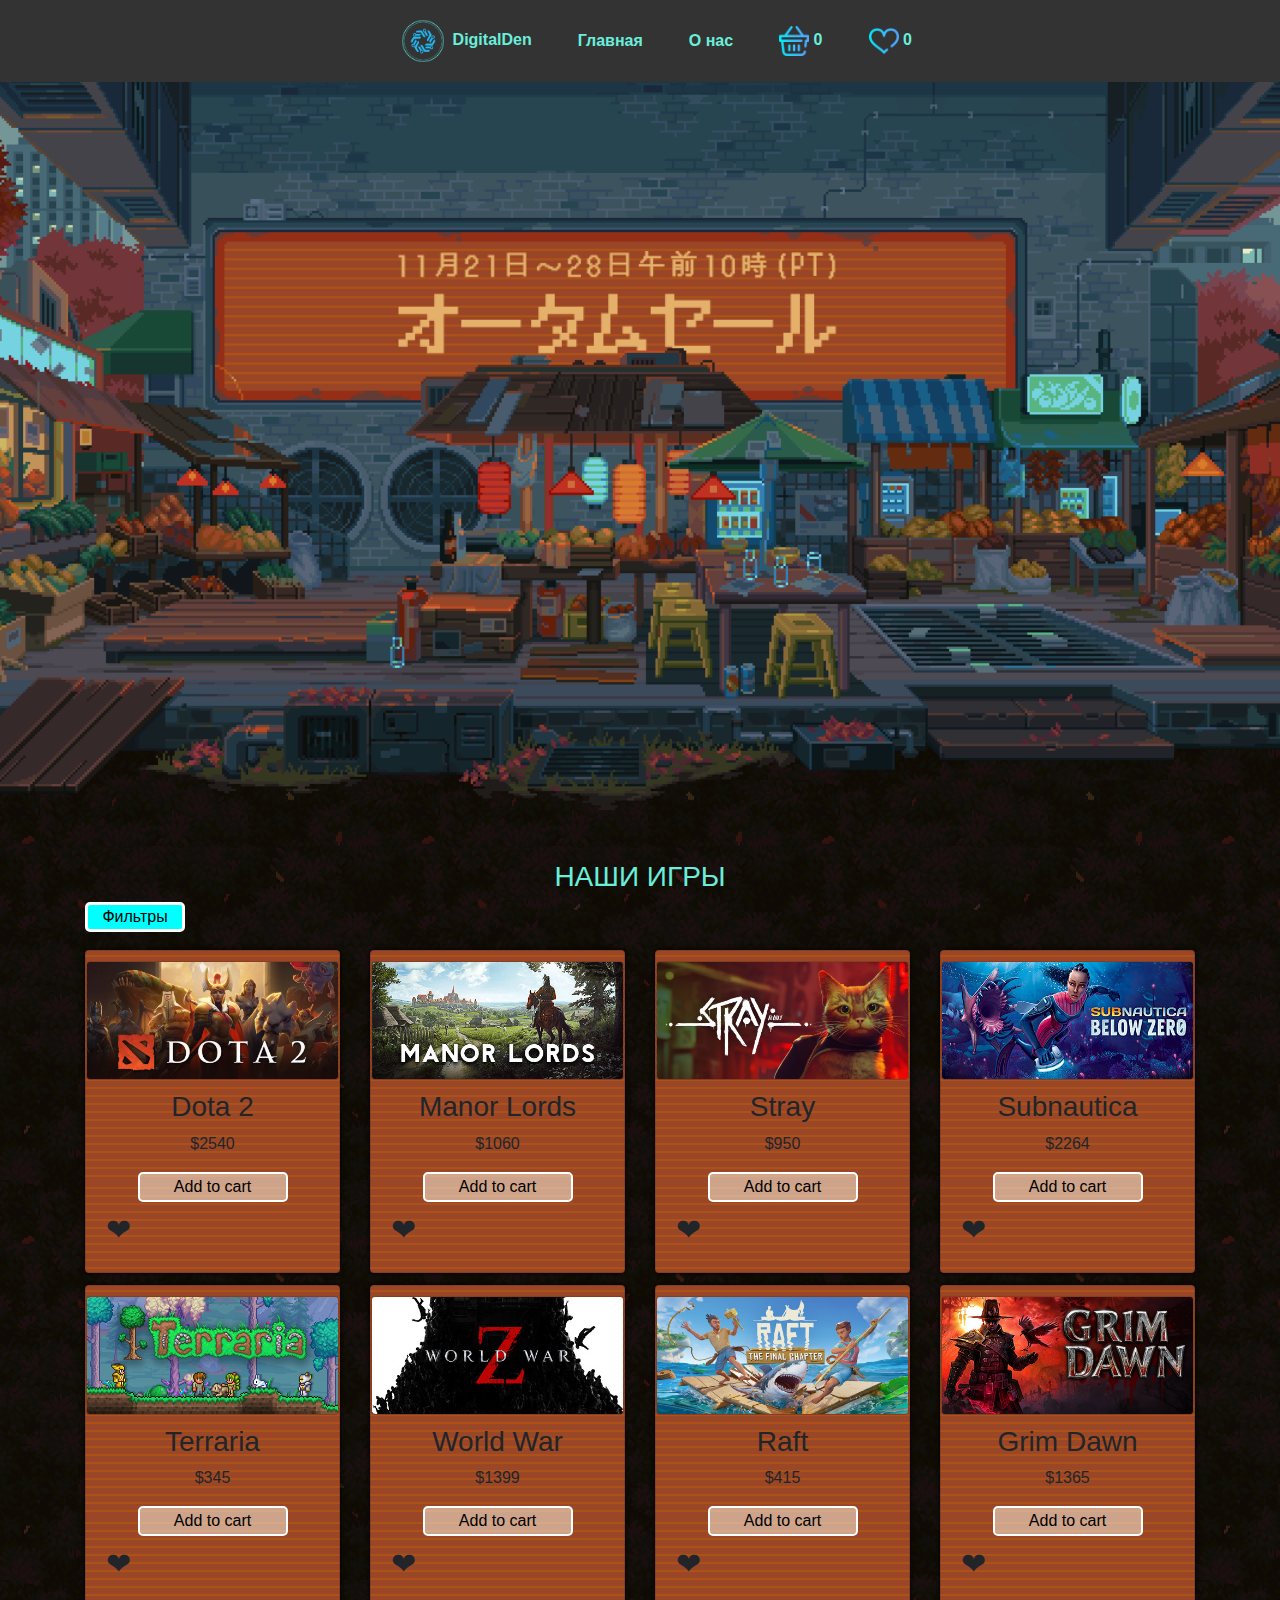
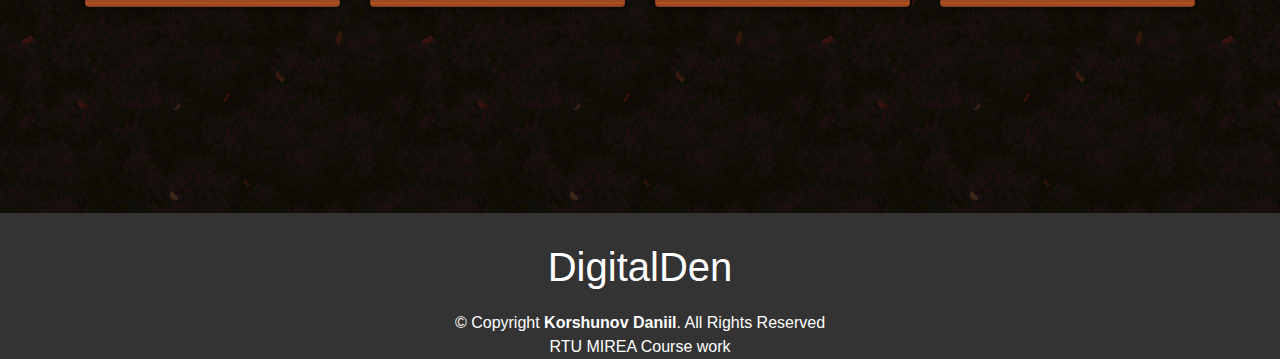
<file: index.html>
<!DOCTYPE html>
<html lang="en">
<head>
    <meta charset="UTF-8">
    <meta http-equiv="X-UA-Compatible" content="IE=edge">
    <meta name="viewport" content="width=device-width, initial-scale=1.0">
    <title>DigitalDen</title>
    <link rel="stylesheet" href="./css/style.css">
    <link rel="stylesheet" href="https://cdn.jsdelivr.net/npm/bootstrap@4.0.0/dist/css/bootstrap.min.css"
          integrity="sha384-Gn5384xqQ1aoWXA+058RXPxPg6fy4IWvTNh0E263XmFcJlSAwiGgFAW/dAiS6JXm" crossorigin="anonymous">
    <script src="https://code.jquery.com/jquery-3.2.1.slim.min.js"
            integrity="sha384-KJ3o2DKtIkvYIK3UENzmM7KCkRr/rE9/Qpg6aAZGJwFDMVNA/GpGFF93hXpG5KkN"
            crossorigin="anonymous"></script>
    <script src="https://cdn.jsdelivr.net/npm/popper.js@1.12.9/dist/umd/popper.min.js"
            integrity="sha384-ApNbgh9B+Y1QKtv3Rn7W3mgPxhU9K/ScQsAP7hUibX39j7fakFPskvXusvfa0b4Q"
            crossorigin="anonymous"></script>
    <script src="https://cdn.jsdelivr.net/npm/bootstrap@4.0.0/dist/js/bootstrap.min.js"
            integrity="sha384-JZR6Spejh4U02d8jOt6vLEHfe/JQGiRRSQQxSfFWpi1MquVdAyjUar5+76PVCmYl"
            crossorigin="anonymous"></script>
    <link href='https://unpkg.com/boxicons@2.1.2/css/boxicons.min.css' rel='stylesheet'>
    <link rel="icon" type="image/png" href="image/favicon.png">
</head>
<body>

<!-- main content -->
<div class="main-content">
    <nav class="navbar navbar-expand-md" id="navbar-color">
        <div class="container">
            <!-- Toggler/collapsible Button -->
            <button class="navbar-toggler" type="button" data-toggle="collapse" data-target="#collapsibleNavbar">
                <span><i><img src="./image/menu.png" alt="" width="30px"></i></span>
            </button>

            <!-- Navbar links and logo -->
            <div class="collapse navbar-collapse" id="collapsibleNavbar">
                <ul class="navbar-nav align-items-center">
                    <li class="nav-item">
                        <a class="nav-link" href="index.html">
                            <img src="image/logo.png" alt="DigitalDen Logo"  width="50px">
                            DigitalDen
                        </a>
                    </li>
                    <li class="nav-item">
                        <a class="nav-link" href="index.html">Главная</a>
                    </li>
                    <li class="nav-item">
                        <a class="nav-link" href="about.html">О нас</a>
                    </li>
                    <li class="nav-item">
                        <a class="nav-link" href="basket.html"><i>
                            <img src="./image/shopping-cart.png" alt="Корзина" width="30px" data-value></i>
                            <span id="header-product-count"></span>
                        </a>
                    </li>
                    <li class="nav-item">
                        <a class="nav-link" href="favourite.html"><i>
                            <img src="./image/heart.png" alt="Сердце" width="30px" data-value></i>
                            <span id="header-favorites-count"></span>
                        </a>
                    </li>
                </ul>
            </div>
        </div>
    </nav>
</div>

<div class="wrapper">
    <div class="container">
        <h3 class="text-center" style="margin-top: 50px;color: rgb(106, 238, 219);">НАШИ ИГРЫ</h3>
        <div class="filter-opener-btn"><a><button id="filter-opener">Фильтры</button></a></div>

        <div class="filter-container" id="filt-cont">
            <div class="mb-3">
                <label for="minValue" class="form-label">Минимальная цена</label>
                <input type="text" class="form-control" id="minValue" placeholder="Введите минимальную цену">
            </div>
            <div class="mb-3">
                <label for="maxValue" class="form-label">Максимальная цена</label>
                <input type="text" class="form-control" id="maxValue" placeholder="Введите максимальную цену">
            </div>

            <div class="col-15">
                <div class="filter-opener-btn " onclick="filterByPrice()"><a><button>Применить</button></a></div>
                <div class="filter-opener-btn" onclick="resetFilter()"><a><button>Сбросить</button></a></div>
            </div>

            <div class="dropdown" id="dropdown">
                <span style="-webkit-user-select: none;
                        -khtml-user-select: none;
                        -moz-user-select: none;
                        -ms-user-select: none;
                        -o-user-select: none;
                        user-select: none;">
                    <h5>Сортировать по ⇅</h5>
                </span>

                <div class="dropdown-content">
                    <div class="btn10" onclick="sortAscending()">Возрастанию ↑</div>
                    <div class="btn10" onclick="sortDescending()">Убыванию ↓</div>
                    <div class="btn10" onclick="cancelSorting()">По умолчанию</div>
                </div>
            </div>
        </div>
        <div id="data-output"></div>
    </div>
</div>

<footer id="footer">
    <h1 class="text-center">DigitalDen</h1>
    <p class="text-center"></p>
    <div class="copyright text-center">
        &copy; Copyright <strong><span>Korshunov Daniil</span></strong>. All Rights Reserved
    </div>
    <div class="credite text-center">
        RTU MIREA Course work
    </div>
</footer>

<script src="scripts/home.js"></script>
<script>
    let placeholder = document.querySelector("#header-product-count");
    let total = 0;
    if (sessionStorage.getItem("1") !== null) {
        let map = JSON.parse(sessionStorage.getItem("1"))
        total = Object.values(map).reduce((previousValue, currentValue) => previousValue + currentValue.quantity,0)
    }
    placeholder.innerHTML = `${total}`;

    let placeholderFav = document.querySelector("#header-favorites-count");
    let totalFav = 0;
    if (sessionStorage.getItem("2") !== null) {
        let map = JSON.parse(sessionStorage.getItem("2"))
        totalFav = Object.values(map).reduce((previousValue, currentValue) => previousValue + currentValue.quantity,0)
    }
    placeholderFav.innerHTML = `${totalFav}`;
</script>

</body>
</html>
</file>
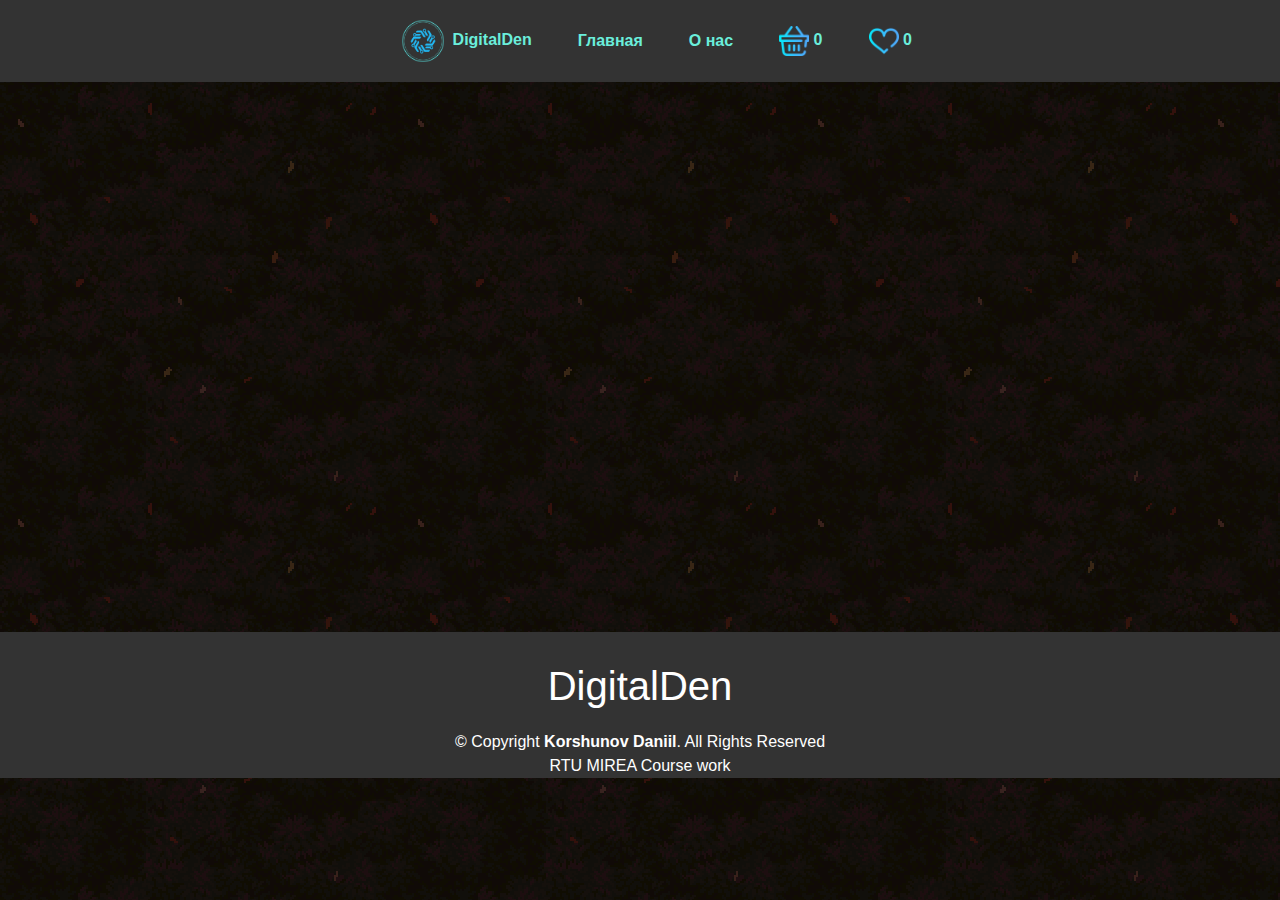
<file: basket.html>
<!DOCTYPE html>
<html lang="en">
<head>
    <meta charset="UTF-8">
    <meta http-equiv="X-UA-Compatible" content="IE=edge">
    <meta name="viewport" content="width=device-width, initial-scale=1.0">
    <title>DigitalDen</title>
    <link rel="stylesheet" href="./css/style.css">
    <!-- bootstrap link -->
    <link rel="stylesheet" href="https://cdn.jsdelivr.net/npm/bootstrap@4.0.0/dist/css/bootstrap.min.css"
          integrity="sha384-Gn5384xqQ1aoWXA+058RXPxPg6fy4IWvTNh0E263XmFcJlSAwiGgFAW/dAiS6JXm" crossorigin="anonymous">
    <script src="https://code.jquery.com/jquery-3.2.1.slim.min.js"
            integrity="sha384-KJ3o2DKtIkvYIK3UENzmM7KCkRr/rE9/Qpg6aAZGJwFDMVNA/GpGFF93hXpG5KkN"
            crossorigin="anonymous"></script>
    <script src="https://cdn.jsdelivr.net/npm/popper.js@1.12.9/dist/umd/popper.min.js"
            integrity="sha384-ApNbgh9B+Y1QKtv3Rn7W3mgPxhU9K/ScQsAP7hUibX39j7fakFPskvXusvfa0b4Q"
            crossorigin="anonymous"></script>
    <script src="https://cdn.jsdelivr.net/npm/bootstrap@4.0.0/dist/js/bootstrap.min.js"
            integrity="sha384-JZR6Spejh4U02d8jOt6vLEHfe/JQGiRRSQQxSfFWpi1MquVdAyjUar5+76PVCmYl"
            crossorigin="anonymous"></script>

    <!-- bootstrap link -->

    <!-- icons -->
    <link href='https://unpkg.com/boxicons@2.1.2/css/boxicons.min.css' rel='stylesheet'>
    <link rel="icon" type="image/png" href="image/favicon.png">
    <!-- icons -->


</head>
<body>


<nav class="navbar navbar-expand-md" id="navbar-color">
    <div class="container">
        <!-- Toggler/collapsible Button -->
        <button class="navbar-toggler" type="button" data-toggle="collapse" data-target="#collapsibleNavbar">
            <span><i><img src="./image/menu.png" alt="" width="30px"></i></span>
        </button>

        <!-- Navbar links and logo -->
        <div class="collapse navbar-collapse" id="collapsibleNavbar">
            <ul class="navbar-nav align-items-center">
                <li class="nav-item">
                    <a class="nav-link" href="home.html">
                        <img src="image/logo.png" alt="DigitalDen Logo"  width="50px">
                        DigitalDen
                    </a>
                </li>
                <li class="nav-item">
                    <a class="nav-link" href="home.html">Главная</a>
                </li>
                <li class="nav-item">
                    <a class="nav-link" href="about.html">О нас</a>
                </li>
                <li class="nav-item">
                    <a class="nav-link" href="basket.html"><i>
                        <img src="./image/shopping-cart.png" alt="Корзина" width="30px" data-value></i>
                        <span id="header-product-count"></span>
                    </a>
                </li>
                <li class="nav-item">
                    <a class="nav-link" href="favourite.html"><i>
                        <img src="./image/heart.png" alt="Сердце" width="30px" data-value></i>
                        <span id="header-favorites-count"></span>
                    </a>
                </li>
            </ul>
        </div>
    </div>
</nav>
<!-- navbar top -->

<!-- shopping cart -->
<div class="shopping-cart">
    <div id="data-output">
        <!-- Products from javascript file in here. -->
    </div>
</div>

<footer id="footer">
    <h1 class="text-center">DigitalDen</h1>
    <p class="text-center"></p>
    <div class="copyright text-center">
        &copy; Copyright <strong><span>Korshunov Daniil</span></strong>. All Rights Reserved
    </div>
    <div class="credite text-center">
        RTU MIREA Course work
    </div>
</footer>

<script src="scripts/basket.js"></script>
<script>
    let placeholder = document.querySelector("#header-product-count");
    let total = 0;
    if (sessionStorage.getItem("1") !== null) {
        let map = JSON.parse(sessionStorage.getItem("1"))
        total = Object.values(map).reduce((previousValue, currentValue) => previousValue + currentValue.quantity,0)
    }
    placeholder.innerHTML = `${total}`;

    let placeholderFav = document.querySelector("#header-favorites-count");
    let totalFav = 0;
    if (sessionStorage.getItem("2") !== null) {
        let map = JSON.parse(sessionStorage.getItem("2"))
        totalFav = Object.values(map).reduce((previousValue, currentValue) => previousValue + currentValue.quantity,0)
    }
    placeholderFav.innerHTML = `${totalFav}`;
</script>
</body>
</html>
</file>
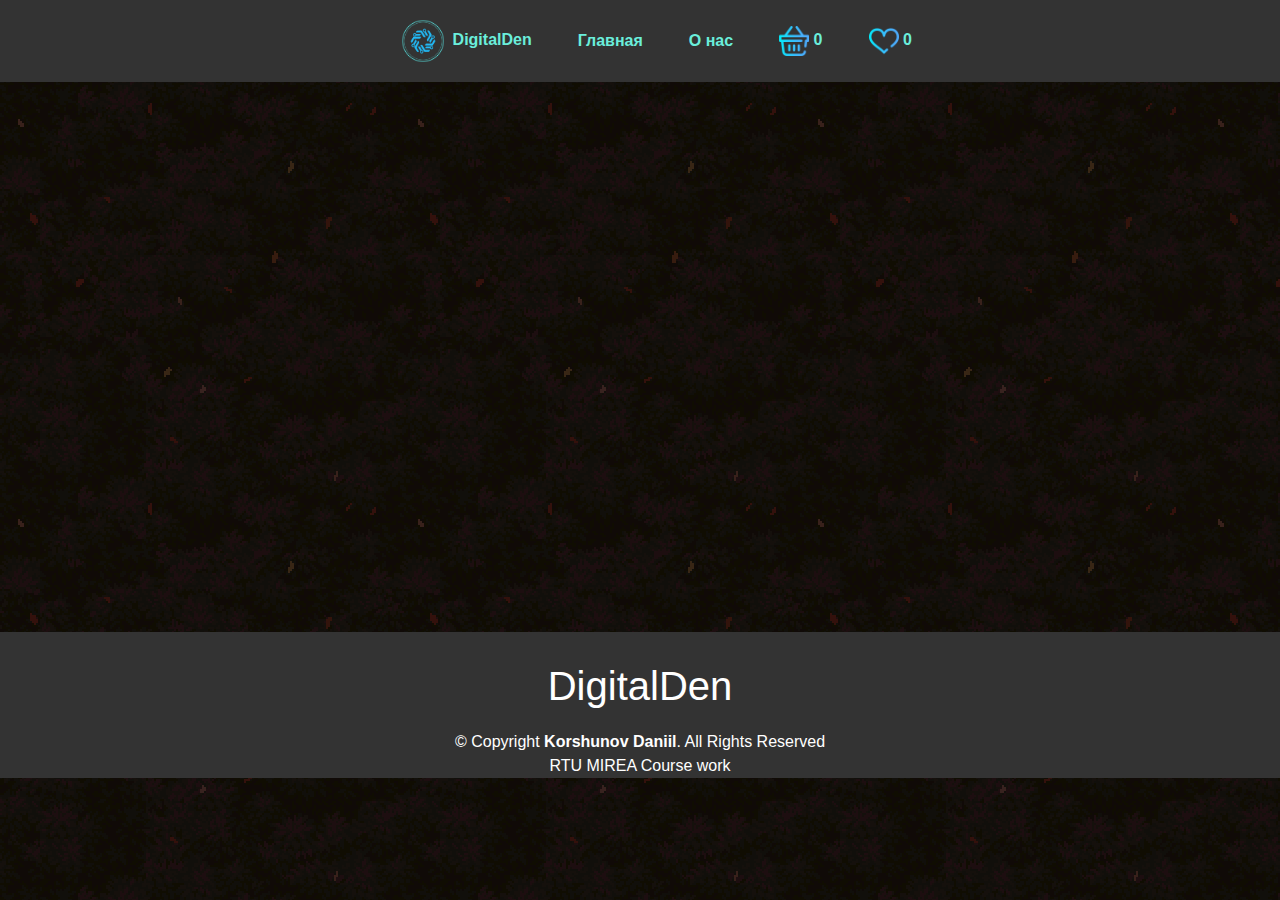
<file: favourite.html>
<!DOCTYPE html>
<html lang="en">
<head>
    <meta charset="UTF-8">
    <meta http-equiv="X-UA-Compatible" content="IE=edge">
    <meta name="viewport" content="width=device-width, initial-scale=1.0">
    <title>DigitalDen</title>
    <link rel="stylesheet" href="./css/style.css">
    <!-- bootstrap link -->
    <link rel="stylesheet" href="https://cdn.jsdelivr.net/npm/bootstrap@4.0.0/dist/css/bootstrap.min.css"
          integrity="sha384-Gn5384xqQ1aoWXA+058RXPxPg6fy4IWvTNh0E263XmFcJlSAwiGgFAW/dAiS6JXm" crossorigin="anonymous">
    <script src="https://code.jquery.com/jquery-3.2.1.slim.min.js"
            integrity="sha384-KJ3o2DKtIkvYIK3UENzmM7KCkRr/rE9/Qpg6aAZGJwFDMVNA/GpGFF93hXpG5KkN"
            crossorigin="anonymous"></script>
    <script src="https://cdn.jsdelivr.net/npm/popper.js@1.12.9/dist/umd/popper.min.js"
            integrity="sha384-ApNbgh9B+Y1QKtv3Rn7W3mgPxhU9K/ScQsAP7hUibX39j7fakFPskvXusvfa0b4Q"
            crossorigin="anonymous"></script>
    <script src="https://cdn.jsdelivr.net/npm/bootstrap@4.0.0/dist/js/bootstrap.min.js"
            integrity="sha384-JZR6Spejh4U02d8jOt6vLEHfe/JQGiRRSQQxSfFWpi1MquVdAyjUar5+76PVCmYl"
            crossorigin="anonymous"></script>

    <!-- bootstrap link -->

    <!-- icons -->
    <link href='https://unpkg.com/boxicons@2.1.2/css/boxicons.min.css' rel='stylesheet'>
    <link rel="icon" type="image/png" href="image/favicon.png">
    <!-- icons -->
</head>
<body>
<nav class="navbar navbar-expand-md" id="navbar-color">
    <div class="container">
        <!-- Toggler/collapsible Button -->
        <button class="navbar-toggler" type="button" data-toggle="collapse" data-target="#collapsibleNavbar">
            <span><i><img src="./image/menu.png" alt="" width="30px"></i></span>
        </button>

        <!-- Navbar links and logo -->
        <div class="collapse navbar-collapse" id="collapsibleNavbar">
            <ul class="navbar-nav align-items-center">
                <li class="nav-item">
                    <a class="nav-link" href="home.html">
                        <img src="image/logo.png" alt="DigitalDen Logo"  width="50px">
                        DigitalDen
                    </a>
                </li>
                <li class="nav-item">
                    <a class="nav-link" href="home.html">Главная</a>
                </li>
                <li class="nav-item">
                    <a class="nav-link" href="about.html">О нас</a>
                </li>
                <li class="nav-item">
                    <a class="nav-link" href="basket.html"><i>
                        <img src="./image/shopping-cart.png" alt="Корзина" width="30px" data-value></i>
                        <span id="header-product-count"></span>
                    </a>
                </li>
                <li class="nav-item">
                    <a class="nav-link" href="favourite.html"><i>
                        <img src="./image/heart.png" alt="Сердце" width="30px" data-value></i>
                        <span id="header-favorites-count"></span>
                    </a>
                </li>
            </ul>
        </div>
    </div>
</nav>

<!-- navbar top -->

<div class="favorites">
    <div id="data-output">
        <!-- Products from javascript file will be inserted here. -->
    </div>
</div>

<footer id="footer">
    <h1 class="text-center">DigitalDen</h1>
    <p class="text-center"></p>
    <div class="copyright text-center">
        &copy; Copyright <strong><span>Korshunov Daniil</span></strong>. All Rights Reserved
    </div>
    <div class="credite text-center">
        RTU MIREA Course work
    </div>
</footer>

<script src="scripts/favourite.js"></script>
<script>
    let placeholder = document.querySelector("#header-product-count");
    let total = 0;
    if (sessionStorage.getItem("1") !== null) {
        let map = JSON.parse(sessionStorage.getItem("1"))
        total = Object.values(map).reduce((previousValue, currentValue) => previousValue + currentValue.quantity,0)
    }
    placeholder.innerHTML = `${total}`;

    let placeholderFav = document.querySelector("#header-favorites-count");
    let totalFav = 0;
    if (sessionStorage.getItem("2") !== null) {
        let map = JSON.parse(sessionStorage.getItem("2"))
        totalFav = Object.values(map).reduce((previousValue, currentValue) => previousValue + currentValue.quantity,0)
    }
    placeholderFav.innerHTML = `${totalFav}`;
</script>
</body>
</html>
</file>
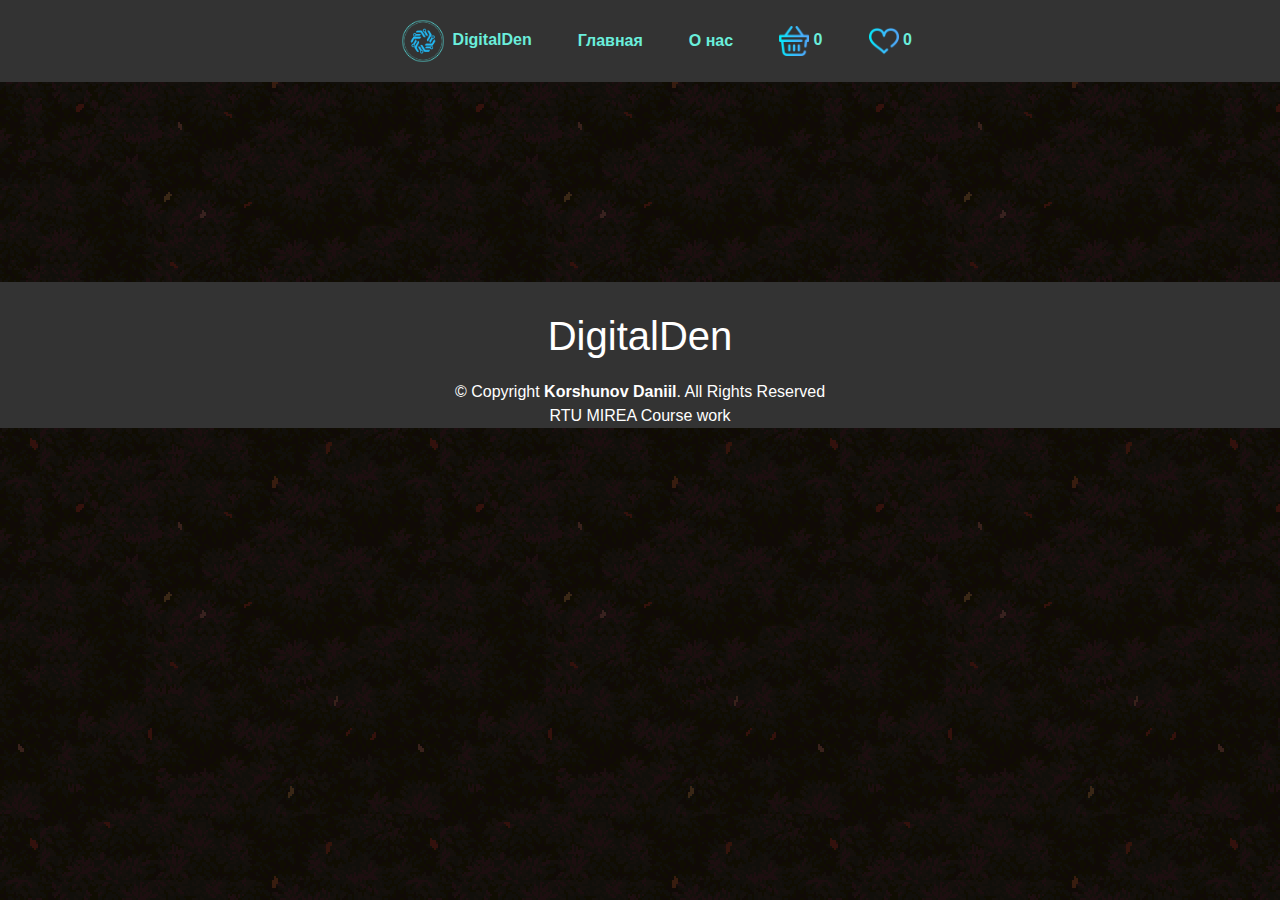
<file: game_page.html>
<!DOCTYPE html>
<html lang="en">
<head>
    <meta charset="UTF-8">
    <meta http-equiv="X-UA-Compatible" content="IE=edge">
    <meta name="viewport" content="width=device-width, initial-scale=1.0">
    <title>DigitalDen</title>
    <link rel="stylesheet" href="./css/style.css">
    <link rel="stylesheet" href="https://cdn.jsdelivr.net/npm/bootstrap@4.0.0/dist/css/bootstrap.min.css"
          integrity="sha384-Gn5384xqQ1aoWXA+058RXPxPg6fy4IWvTNh0E263XmFcJlSAwiGgFAW/dAiS6JXm" crossorigin="anonymous">
    <script src="https://code.jquery.com/jquery-3.2.1.slim.min.js"
            integrity="sha384-KJ3o2DKtIkvYIK3UENzmM7KCkRr/rE9/Qpg6aAZGJwFDMVNA/GpGFF93hXpG5KkN"
            crossorigin="anonymous"></script>
    <script src="https://cdn.jsdelivr.net/npm/popper.js@1.12.9/dist/umd/popper.min.js"
            integrity="sha384-ApNbgh9B+Y1QKtv3Rn7W3mgPxhU9K/ScQsAP7hUibX39j7fakFPskvXusvfa0b4Q"
            crossorigin="anonymous"></script>
    <script src="https://cdn.jsdelivr.net/npm/bootstrap@4.0.0/dist/js/bootstrap.min.js"
            integrity="sha384-JZR6Spejh4U02d8jOt6vLEHfe/JQGiRRSQQxSfFWpi1MquVdAyjUar5+76PVCmYl"
            crossorigin="anonymous"></script>
    <link href='https://unpkg.com/boxicons@2.1.2/css/boxicons.min.css' rel='stylesheet'>
    <link rel="icon" type="image/png" href="image/favicon.png">

    <style>
        body {
            color:rgb(216, 159, 95);
            font-family: Arial, sans-serif;
        }
        .card-titel, .card-text, .carousel-text h3, .carousel-text p {
            color:rgb(216, 159, 95);
        }
    </style>
</head>
<body>
<nav class="navbar navbar-expand-md" id="navbar-color">
    <div class="container">
        <!-- Toggler/collapsible Button -->
        <button class="navbar-toggler" type="button" data-toggle="collapse" data-target="#collapsibleNavbar">
            <span><i><img src="./image/menu.png" alt="" width="30px"></i></span>
        </button>

        <!-- Navbar links and logo -->
        <div class="collapse navbar-collapse" id="collapsibleNavbar">
            <ul class="navbar-nav align-items-center">
                <li class="nav-item">
                    <a class="nav-link" href="home.html">
                        <img src="image/logo.png" alt="DigitalDen Logo"  width="50px">
                        DigitalDen
                    </a>
                </li>
                <li class="nav-item">
                    <a class="nav-link" href="home.html">Главная</a>
                </li>
                <li class="nav-item">
                    <a class="nav-link" href="about.html">О нас</a>
                </li>
                <li class="nav-item">
                    <a class="nav-link" href="basket.html"><i>
                        <img src="./image/shopping-cart.png" alt="Корзина" width="30px" data-value></i>
                        <span id="header-product-count"></span>
                    </a>
                </li>
                <li class="nav-item">
                    <a class="nav-link" href="favourite.html"><i>
                        <img src="./image/heart.png" alt="Сердце" width="30px" data-value></i>
                        <span id="header-favorites-count"></span>
                    </a>
                </li>
            </ul>
        </div>
    </div>
</nav>

<div id="data-output">
</div>

<footer id="footer">
    <h1 class="text-center">DigitalDen</h1>
    <p class="text-center"></p>
    <div class="copyright text-center">
        &copy; Copyright <strong><span>Korshunov Daniil</span></strong>. All Rights Reserved
    </div>
    <div class="credite text-center">
        RTU MIREA Course work
    </div>
</footer>

<script src="scripts/game-page.js"></script>
<script>
    let placeholder = document.querySelector("#header-product-count");
    let total = 0;
    if (sessionStorage.getItem("1") !== null) {
        let map = JSON.parse(sessionStorage.getItem("1"))
        total = Object.values(map).reduce((previousValue, currentValue) => previousValue + currentValue.quantity,0)
    }
    placeholder.innerHTML = `${total}`;

    let placeholderFav = document.querySelector("#header-favorites-count");
    let totalFav = 0;
    if (sessionStorage.getItem("2") !== null) {
        let map = JSON.parse(sessionStorage.getItem("2"))
        totalFav = Object.values(map).reduce((previousValue, currentValue) => previousValue + currentValue.quantity,0)
    }
    placeholderFav.innerHTML = `${totalFav}`;
</script>


</body>
</html>
</file>
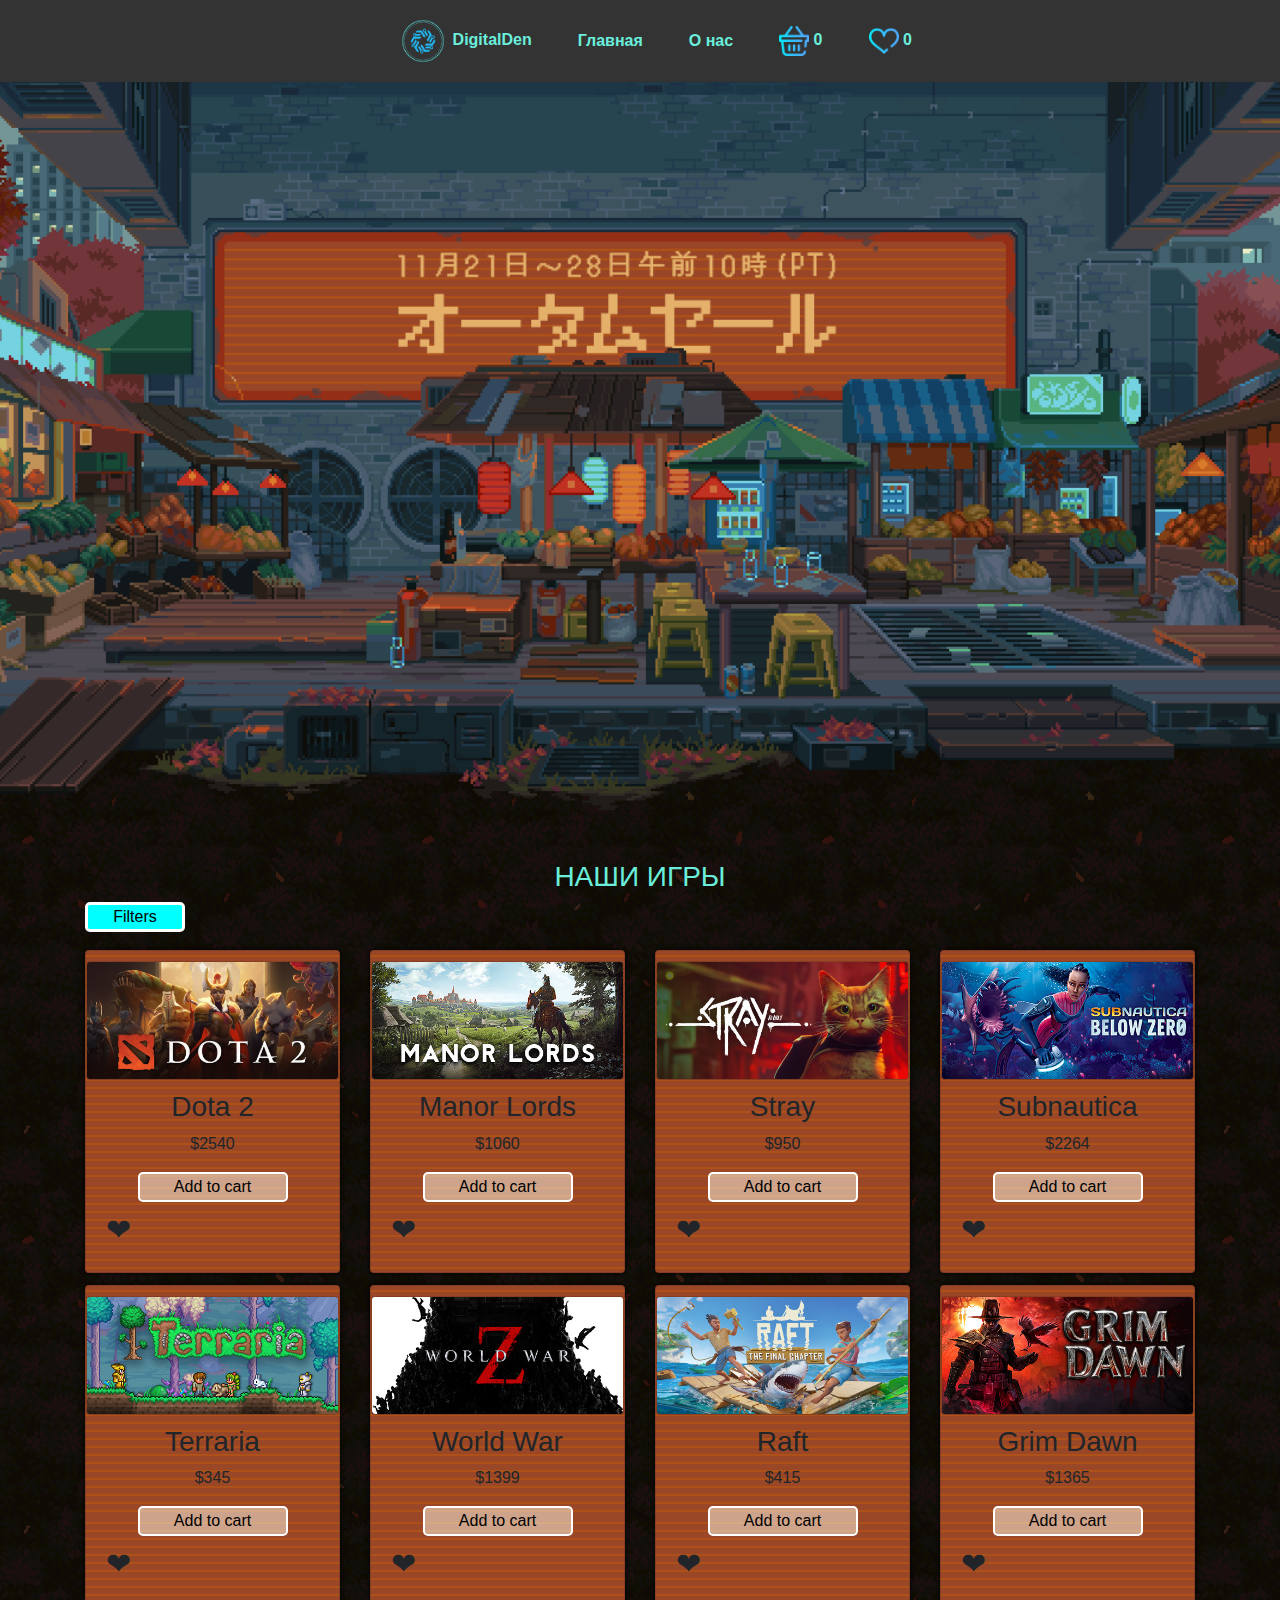
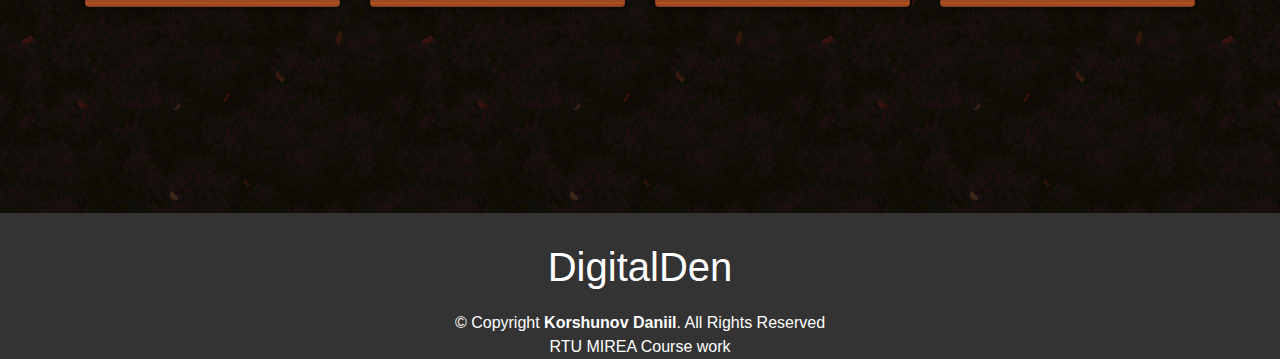
<file: home.html>
<!DOCTYPE html>
<html lang="en">
<head>
    <meta charset="UTF-8">
    <meta http-equiv="X-UA-Compatible" content="IE=edge">
    <meta name="viewport" content="width=device-width, initial-scale=1.0">
    <title>DigitalDen</title>
    <link rel="stylesheet" href="./css/style.css">
    <link rel="stylesheet" href="https://cdn.jsdelivr.net/npm/bootstrap@4.0.0/dist/css/bootstrap.min.css"
          integrity="sha384-Gn5384xqQ1aoWXA+058RXPxPg6fy4IWvTNh0E263XmFcJlSAwiGgFAW/dAiS6JXm" crossorigin="anonymous">
    <script src="https://code.jquery.com/jquery-3.2.1.slim.min.js"
            integrity="sha384-KJ3o2DKtIkvYIK3UENzmM7KCkRr/rE9/Qpg6aAZGJwFDMVNA/GpGFF93hXpG5KkN"
            crossorigin="anonymous"></script>
    <script src="https://cdn.jsdelivr.net/npm/popper.js@1.12.9/dist/umd/popper.min.js"
            integrity="sha384-ApNbgh9B+Y1QKtv3Rn7W3mgPxhU9K/ScQsAP7hUibX39j7fakFPskvXusvfa0b4Q"
            crossorigin="anonymous"></script>
    <script src="https://cdn.jsdelivr.net/npm/bootstrap@4.0.0/dist/js/bootstrap.min.js"
            integrity="sha384-JZR6Spejh4U02d8jOt6vLEHfe/JQGiRRSQQxSfFWpi1MquVdAyjUar5+76PVCmYl"
            crossorigin="anonymous"></script>
    <link href='https://unpkg.com/boxicons@2.1.2/css/boxicons.min.css' rel='stylesheet'>
    <link rel="icon" type="image/png" href="image/favicon.png">
</head>
<body>

<!-- main content -->
<div class="main-content">
    <nav class="navbar navbar-expand-md" id="navbar-color">
        <div class="container">
            <!-- Toggler/collapsible Button -->
            <button class="navbar-toggler" type="button" data-toggle="collapse" data-target="#collapsibleNavbar">
                <span><i><img src="./image/menu.png" alt="" width="30px"></i></span>
            </button>

            <!-- Navbar links and logo -->
            <div class="collapse navbar-collapse" id="collapsibleNavbar">
                <ul class="navbar-nav align-items-center">
                    <li class="nav-item">
                        <a class="nav-link" href="home.html">
                            <img src="image/logo.png" alt="DigitalDen Logo"  width="50px">
                            DigitalDen
                        </a>
                    </li>
                    <li class="nav-item">
                        <a class="nav-link" href="home.html">Главная</a>
                    </li>
                    <li class="nav-item">
                        <a class="nav-link" href="about.html">О нас</a>
                    </li>
                    <li class="nav-item">
                        <a class="nav-link" href="basket.html"><i>
                            <img src="./image/shopping-cart.png" alt="Корзина" width="30px" data-value></i>
                            <span id="header-product-count"></span>
                        </a>
                    </li>
                    <li class="nav-item">
                        <a class="nav-link" href="favourite.html"><i>
                            <img src="./image/heart.png" alt="Сердце" width="30px" data-value></i>
                            <span id="header-favorites-count"></span>
                        </a>
                    </li>
                </ul>
            </div>
        </div>
    </nav>
</div>

<div class="wrapper">
    <div class="container">
        <h3 class="text-center" style="margin-top: 50px;color: rgb(106, 238, 219);">НАШИ ИГРЫ</h3>
        <div class="filter-opener-btn"><a><button id="filter-opener">Filters</button></a></div>

        <div class="filter-container" id="filt-cont">
            <div class="mb-3">
                <label for="minValue" class="form-label">Min price</label>
                <input type="text" class="form-control" id="minValue" placeholder="Input min price of game">
            </div>
            <div class="mb-3">
                <label for="maxValue" class="form-label">Max price</label>
                <input type="text" class="form-control" id="maxValue" placeholder="Input max price of game">
            </div>

            <div class="col-15">
                <div class="filter-opener-btn " onclick="filterByPrice()"><a><button>Apply</button></a></div>
                <div class="filter-opener-btn" onclick="resetFilter()"><a><button>Reset</button></a></div>
            </div>

            <div class="dropdown" id="dropdown">
                <span style="-webkit-user-select: none;
                        -khtml-user-select: none;
                        -moz-user-select: none;
                        -ms-user-select: none;
                        -o-user-select: none;
                        user-select: none;">
                    <h5>Sort ⇅</h5>
                </span>
                <div class="dropdown-content">
                    <div class="btn10" onclick="sortAscending()">By ascending ↑</div>
                    <div class="btn10" onclick="sortDescending()">By descending ↓</div>
                    <div class="btn10" onclick="cancelSorting()">Default order</div>
                </div>
            </div>
        </div>
        <div id="data-output"></div>
    </div>
</div>

<footer id="footer">
    <h1 class="text-center">DigitalDen</h1>
    <p class="text-center"></p>
    <div class="copyright text-center">
        &copy; Copyright <strong><span>Korshunov Daniil</span></strong>. All Rights Reserved
    </div>
    <div class="credite text-center">
        RTU MIREA Course work
    </div>
</footer>

<script src="scripts/home.js"></script>
<script>
    let placeholder = document.querySelector("#header-product-count");
    let total = 0;
    if (sessionStorage.getItem("1") !== null) {
        let map = JSON.parse(sessionStorage.getItem("1"))
        total = Object.values(map).reduce((previousValue, currentValue) => previousValue + currentValue.quantity,0)
    }
    placeholder.innerHTML = `${total}`;

    let placeholderFav = document.querySelector("#header-favorites-count");
    let totalFav = 0;
    if (sessionStorage.getItem("2") !== null) {
        let map = JSON.parse(sessionStorage.getItem("2"))
        totalFav = Object.values(map).reduce((previousValue, currentValue) => previousValue + currentValue.quantity,0)
    }
    placeholderFav.innerHTML = `${totalFav}`;
</script>

</body>
</html>
</file>
<file: css/style.css>
* {
    margin: 0;
    padding: 0;

    box-sizing: border-box;
    
}
body {
    position: relative;
    z-index: 1;
    background-image: url('../image/fon.gif');
    background-position: center;
    
}


.navbar-top {
    width: 100%;
    height: 10vh;
    display: flex;
    align-items: center;
    text-align: center;
    justify-content: space-between;
}

.social-link i img {
    margin-left: 10px;
    transition: 0.5s ease;
    cursor: pointer;
}

.social-link i img:hover {
    background-color: rgb(106, 238, 219);
    border-radius: 50px;
}

@media screen and (max-width: 420px) {
    .social-link i img {
        width: 20px;
    }
}

.logo h3 {
    font-weight: bold;
}

@media screen and (max-width: 700px) {
    .logo h3 {
        font-size: 20px;
    }
}

.icons i img {
    margin-left: 10px;
    cursor: pointer;
    transition: 0.5s ease;
}

@media screen and (max-width: 420px) {
    .icons i img {
        width: 20px;
    }
}

.icons i img:hover {
    background-color: rgb(106, 238, 219);
    border-radius: 10px;
}

/* navbar top */

/* main content */
.main-content {
    position: relative;
    z-index: 2;
    width: 100%;
    height: 90vh;
    background-image: url(../image/home_header_bg_cloudy_russian.gif);
    background-size: cover;
    background-position: 50%;
}

/* navbar */
#navbar-color {
    background-color:#333333;
}

.navbar-nav {
    margin: auto;
}

.nav-link {
    margin-left: 30px;
    font-weight: bold;
    color: rgb(106, 238, 219);
    transition: 0.5s ease;
    cursor: pointer;
    
}

.nav-link:hover {
    color: rgb(15, 133, 110);
    
}

/* navbar */

/* content */
.content {
    margin-top: 100px;
    margin-left: 60px;
    
}

.content h1 {
    font-size: 50px;
}

#btn1 button {
    width: 150px;
    height: 32px;
    background: transparent;
    border: 1px solid black;
    letter-spacing: 3px;
    font-weight: bold;
    transition: 0.5s ease;
    cursor: pointer;
    background-color: antiquewhite;
}

#btn1 button:hover {
    background-color: rgb(106, 238, 219);
}

@media screen and (max-width: 420px) {
    .content h1 {
        font-size: 30px;
        color:aqua;
    }
}

/* content */

/* main content */
.card {
    width: 100%;
    max-width: 350px;
    margin: -10px auto;
    border-radius: 10px;
    background-image: url('../image/background_card.gif'); !important;
    overflow: hidden;
}

.card img {
    margin-top: 10px;
    width:100%; 
    height: auto; 
}

/* card1 */
#btn2 button {
    width: 100px;
    height: 30px;
    background: transparent;
    border: 1px solid black;
    transition: 0.5s ease;
    cursor: pointer;
    /* background-color: antiquewhite; 
    z-index: 3; */
}

#btn2 button:hover {
    background-color: rgb(106, 238, 219);
}

/* card1 */

/* card2 */

.card2{
    width: 100%; 
    max-width: 600px; 
    margin: auto;
    border-radius: 10px;  

    overflow: hidden;
}
.card2 img {
    width:100%; 
    height: auto; 
}

.about-image {
    display: none;
}

.about-image.active {
    display: block;
}
#tpc {
    box-shadow: 0 0 5px black;
    transition: 0.5s ease;
    cursor: pointer;
}

#tpc:hover {
    transform: translateY(-10px);
}

/* card2 */

/* card3 */
#c p {
    font-weight: bold;
}

#btn3 {
    text-align: center;
    
}

#btn3 button {
   
    width: 150px;
    height: 30px;
    background: rgba(255,255,240, 0.5);
    border: 2px solid white;
    border-radius: 5px;
    transition: 0.5s ease;
    cursor: pointer;
    margin-bottom: 5px;
}

#btn3 button:hover {
    background-color: rgb(106, 238, 219);
}

@media screen and (max-width: 990px) {
    #btn3 button {

        width: 100px;
    }
}

@media screen and (max-width: 765px) {
    #btn3 button {

        width: 150px;
    }
}


/* card3 */
#btn4 button {
    width: 150px;
    height: 30px;
    background: transparent;
    border: 1px solid black;
    transition: 0.5s ease;
    cursor: pointer;
}

#btn4 button:hover {
    background-color: rgb(106, 238, 219);
}

/* footer */
#footer {
    width: 100%;
    background-color: #333333;
    margin-top: 200px;
}

#footer h1 {
    color: white;
    padding-top: 30px;
}

#footer p {
    color: white;
}

.icons {
    flex-flow: row nowrap;
}

.icons i {
    color: rgb(106, 238, 219);
    font-size: 30px;
    cursor: pointer;
}

.copyright {
    color: white;
    margin-top: 20px;
}

.credite {
    color: white;
}

.wrapper {
    min-height: calc(100vh - 600px);
}

/* footer */

/* Carousel */
.carousel {
    max-width: 500px;
    min-width: 300px;
    margin-right: auto;
    margin-left: auto;
}

.carousel-image {
    height: 500px;
    width: 500px;
}

@media screen and (max-width: 550px) {
    .carousel-image {
        width: 350px;
        height: 350px;
        
    }
}

/* Slideshow container */
.slideshow-container {
    max-width: 500px;
    position: relative;
    margin: auto;
    
}


/* Next & previous buttons */
.prev, .next {
    cursor: pointer;
    position: absolute;
    top: 50%;
    width: auto;
    margin-top: -22px;
    padding: 16px;
    margin-right: 10px;
    margin-left: 10px;
    color: white;
    font-weight: bold;
    font-size: 18px;
    transition: 0.6s ease;
    border-radius: 0 3px 3px 0;
    user-select: none;
}

/* Position the "next button" to the right */
.next {
    right: 0;
    border-radius: 3px 0 0 3px;
}

/* On hover, add a black background color with a little bit see-through */
.prev:hover, .next:hover {
    background-color: rgba(0, 0, 0, 0.8);
}

/* Caption text */
.text {
    color: #f2f2f2;
    font-size: 15px;
    padding: 8px 12px;
    position: absolute;
    bottom: 8px;
    width: 100%;
    text-align: center;
}

/* Number text (1/3 etc) */
.numbertext {
    color: #f2f2f2;
    font-size: 12px;
    padding: 8px 12px;
    position: absolute;
    top: 0;
}

/* The dots/bullets/indicators */
.dot {
    cursor: pointer;
    height: 15px;
    width: 15px;
    margin: 0 2px;
    background-color: #bbb;
    border-radius: 50%;
    display: inline-block;
    transition: background-color 0.6s ease;
}

.active, .dot:hover {
    background-color: #717171;
}

/* Fading animation */
.fade {
    animation: forwards;
    animation-name: fade;
    animation-duration: 1.5s;
}

@keyframes fade {
    from {
        opacity: .4
    }
    to {
        opacity: 1
    }
}

.carousel-text {
    margin-left: 3em;
    max-width: 500px;
}

.product-container {
    margin-left: auto;
    margin-right: auto;
    max-width: 1200px;
    display: flex;
    flex-direction: row;
    justify-content: flex-start;
    padding: 20px;
  
}

@media screen and (max-width: 1100px) {
    .product-d {
        flex-direction: column;
    }

    .carousel-text {
        margin: auto;
    }

    .carousel {
        margin: auto;
    }
}

/* product rating */
.rating-result {
    width: 450px;
    margin: auto;
    text-align: center;
    flex-direction: row;
}

.rating-result span {
    padding: 0;
    font-size: 32px;
    margin: 0 3px;
    line-height: 1;
    color: lightgrey;
    text-shadow: 1px 1px #bbb;
}

.rating-result > span:before {
    content: '★';
}

.rating-result > span.active {
    color: gold;
    background-color: transparent;
    
   
}

.shopping-cart {
    flex-direction: column;
    margin: 50px;
    min-height: calc(100vh - 600px);
}

.shopping-cart-item {
    margin-left: auto;
    margin-right: auto;
    margin-bottom: 20px;
    max-width: 1200px;
    display: flex;
    flex-direction: row;
    padding: 20px;
    border-style: solid;
    border-color: #717171;
    border-radius: 8px;
    box-shadow: #bbbbbb;
    position: relative;
}

.shopping-cart-item .shopping-cart-item-name {
    margin-top: auto;
    margin-bottom: auto;
    margin-left: 10px;
}

.shopping-cart-item .shopping-cart-item-price {
    margin-top: auto;
    margin-bottom: auto;
}

.shopping-cart-item .shopping-cart-item-quantity {
    margin-top: auto;
    margin-bottom: auto;
}

.shopping-cart {
    flex-direction: column;
    margin: 50px;
    min-height: calc(100vh - 600px);
}

.shopping-cart-item {
    margin-left: auto;
    margin-right: auto;
    margin-bottom: 20px;
    max-width: 1200px;
    display: flex;
    flex-direction: row;
    padding: 20px;
    border-style: solid;
    border-color: #717171;
    border-radius: 8px;
    box-shadow: #bbbbbb;
    position: relative;
}

.shopping-cart-item .shopping-cart-item-name {
    margin-top: auto;
    margin-bottom: auto;
    margin-left: 10px;
}

.shopping-cart-item .shopping-cart-item-price {
    margin-top: auto;
    margin-bottom: auto;
}

.shopping-cart-item .shopping-cart-item-quantity {
    margin-top: auto;
    margin-bottom: auto;
}






.favorites {
    flex-direction: column;
    margin: 50px;
    min-height: calc(100vh - 600px);
}

.favorites-item {
    margin-left: auto;
    margin-right: auto;
    margin-bottom: 20px;
    max-width: 1200px;
    display: flex;
    flex-direction: row;
    padding: 20px;
    border-style: solid;
    border-color: #717171;
    border-radius: 8px;
    box-shadow: #bbbbbb;
    position: relative;
}

.favorites-item .favorites-item-name {
    margin-top: auto;
    margin-bottom: auto;
    margin-left: 10px;
}

.favorites-item .favorites-item-price {
    margin-top: auto;
    margin-bottom: auto;
}

.favorites-item .favorites-item-quantity {
    margin-top: auto;
    margin-bottom: auto;
}






#btn5 {
    text-align: center;
    font-size: 15px;
}

#btn5 button {
    width: 30px;
    height: 30px;
    background: transparent;
    border: 1px solid black;
    transition: 0.5s ease;
    cursor: pointer;
    position: relative;
    bottom: 0;
    border-radius: 50%;
    margin-left: 10px;
    margin-right: 10px;
}

#btn5 button:hover {
    background-color: rgb(106, 238, 219);
}

.shopping-cart-counter {
    margin-top: auto;
    margin-bottom: auto;
    display: flex;
    flex-direction: row;
}

.shopping-cart-total-price-item {
    display: flex;
    flex-direction: column;
    margin: auto 10px;
    position:absolute;
    right: 5%;
    top: 30%;
}

.shopping-cart-data {
    display: flex;
    flex-direction: row;
}

@media screen and (max-width: 710px) {
    .shopping-cart-data {
        display: flex;
        flex-direction: column;
        position:absolute;
        right: 5%;
        top: 15%;
    }

    .shopping-cart-total-price-item {
        position: static;
    }
}

.dropdown {
    position: relative;
    display: inline-block;
    cursor: pointer;
    float: left;
    margin-top: 10px;
    width: 100%;
}

.dropdown-content {
    display: none;
    background-color: #f9f9f9;
    min-width: 160px;
    box-shadow: 0 8px 16px rgba(0,0,0,0.2);
    padding: 12px;
    z-index: 1;
    margin-bottom: 10px;
    column-gap: 100px;
}

.dropdown-content.show {
    display: block;
    width: 100%;
}

#btn10 {
    height: 30px;
    background: transparent;
    border: 1px solid black;
    transition: 0.5s ease;
    cursor: pointer;
}

#btn10 button {
    width: 100px;
    transition: 0.5s ease;
}

#btn10 button:hover {
    background-color: rgb(106, 238, 219);
}

@media screen and (max-width: 895px) {
    #btn10 button {

        width: 100px;
    }
}

.filter-container .mb-3 .form-control {
    width: 200px;
}


.filter-opener-btn {
    text-align: center;
    float: left;
    width: 100%;
    margin-bottom: 10px;
}

.filter-opener-btn button {
    width: 100px;
    height: 30px;
    background:aqua;
    border: 3px solid white;
    border-radius: 5px;
    transition: 0.5s ease;
    cursor: pointer;
    float: left;
}

.filter-opener-btn button:hover {
    background-color: rgb(106, 238, 219);
}

@media screen and (max-width: 895px) {
    .filter-opener-btn button {
        width: 75px;
    }
}

.filter-container {
    display: none;
}

.filter-container.show {
    display: block;
    width: 100%;
}

@media screen and (max-width: 1200px) {
    .col-md-3 {
        width: 50%;
    }
}

@media screen and (max-width: 1000px) {
    #about-row {
        flex-direction: column;
    }
}
.data-output {
    display: flex;
    flex-direction: row;
    z-index: 3;

}
.cart-total-cost {
    margin-left: auto;
    margin-right: auto;
    max-width: 1200px;
    position: relative;
}

@media screen and (max-width: 520px) {
    .shopping-cart-data {
        position: sticky;
        margin: auto;
    }
    .shopping-cart-counter {
        margin: auto;
    }
    .shopping-cart-item-name {
        margin: auto;
        text-align: center;
    }
    .shopping-cart-total-price-item {
        margin: auto;
    }
    .shopping-cart-item-image {
        margin: auto;
    }
    .shopping-cart-item {
        flex-direction: column;
    }
}
</file>
